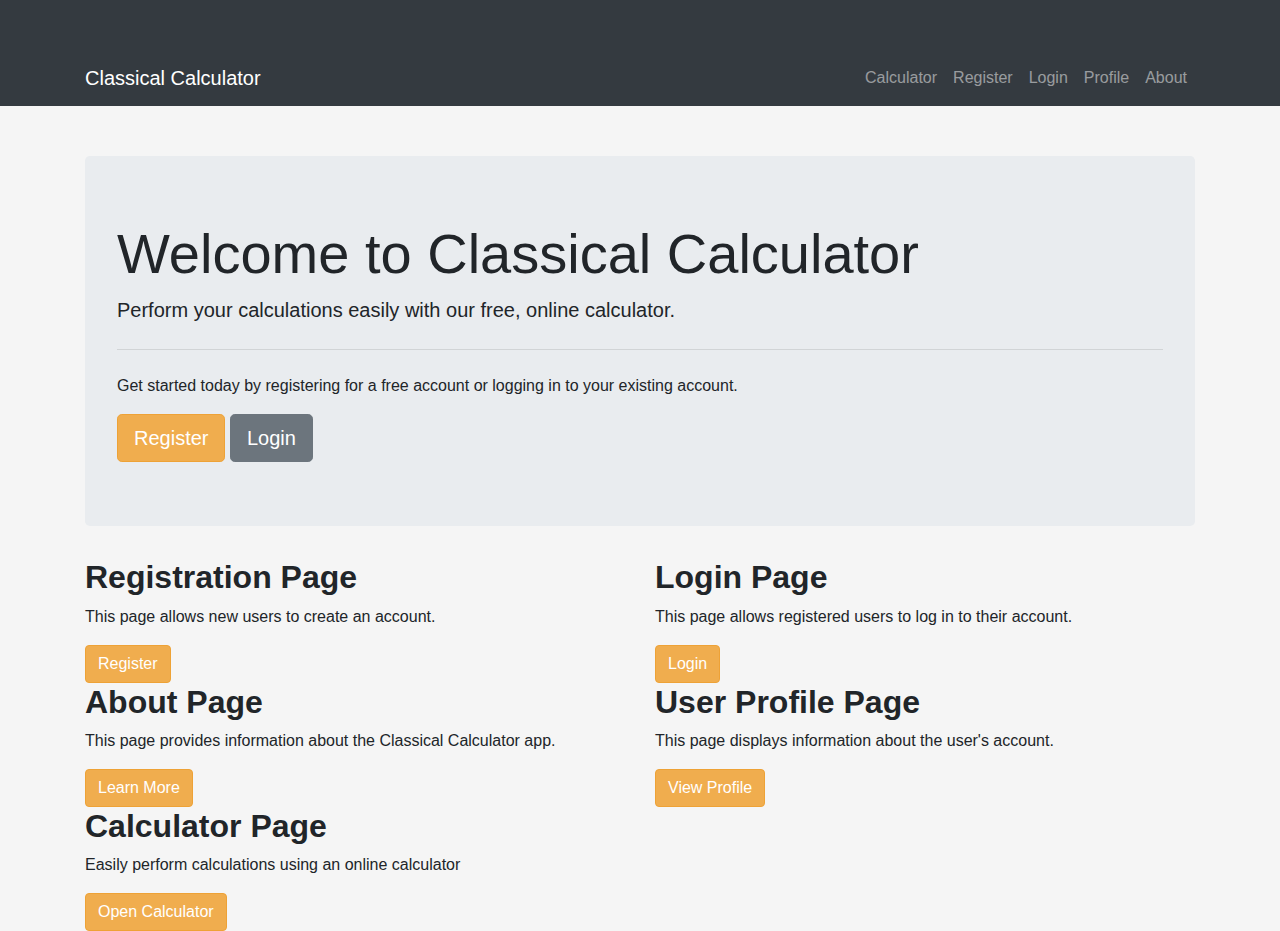
<file: index.html>
<!DOCTYPE html>
<html lang="en">

<head>
	<meta charset="UTF-8">
	<title>Classical Calculator</title>
	<link rel="stylesheet" href="https://stackpath.bootstrapcdn.com/bootstrap/4.3.1/css/bootstrap.min.css"
		integrity="sha384-ggOyR0iXCbMQv3Xipma34MD+dH/1fQ784/j6cY/iJTQUOhcWr7x9JvoRxT2MZw1T" crossorigin="anonymous">
	<link rel="stylesheet" href="css/style.css">
	<script src="https://cdn.jsdelivr.net/npm/bootstrap@5.0.2/dist/js/bootstrap.bundle.min.js"></script>
</head>

<body>
	<nav class="navbar navbar-expand-md navbar-dark bg-dark">
		<div class="container">
			<a class="navbar-brand" href="#">Classical Calculator</a>
			<button class="navbar-toggler" type="button" data-toggle="collapse" data-target="#navbarNav"
				aria-controls="navbarNav" aria-expanded="false" aria-label="Toggle navigation">
				<span class="navbar-toggler-icon"></span>
			</button>
			<div class="collapse navbar-collapse" id="navbarNav">
				<ul class="navbar-nav ml-auto">
					<li class="nav-item">
						<a class="nav-link" href="calculator.html">Calculator</a>
					</li>
					<li class="nav-item">
						<a class="nav-link" href="registration.html">Register</a>
					</li>
					<li class="nav-item">
						<a class="nav-link" href="login.html">Login</a>
					</li>
					<li class="nav-item">
						<a class="nav-link" href="profile.html">Profile</a>
					</li>
					<li class="nav-item">
						<a class="nav-link" href="about.html">About</a>
					</li>
				</ul>
			</div>
		</div>
	</nav>

	<div class="container">
		<div class="jumbotron">
			<h1 class="display-4">Welcome to Classical Calculator</h1>
			<p class="lead">Perform your calculations easily with our free, online calculator.</p>
			<hr class="my-4">
			<p>Get started today by registering for a free account or logging in to your existing account.</p>
			<a class="btn btn-primary btn-lg" href="registration.html" role="button">Register</a>
			<a class="btn btn-secondary btn-lg" href="login.html" role="button">Login</a>
		</div>

		<div class="row">
			<div class="col-sm-12 col-md-6">
				<h2>Registration Page</h2>
				<p>This page allows new users to create an account.</p>
				<a class="btn btn-primary" href="registration.html" role="button">Register</a>
			</div>
			<div class="col-sm-12 col-md-6">
				<h2>Login Page</h2>
				<p>This page allows registered users to log in to their account.</p>
				<a class="btn btn-primary" href="login.html" role="button">Login</a>
			</div>
		</div>

		<div class="row">
			<div class="col-sm-12 col-md-6">
				<h2>About Page</h2>
				<p>This page provides information about the Classical Calculator app.</p>
				<a class="btn btn-primary" href="about.html" role="button">Learn More</a>
			</div>
			<div class="col-sm-12 col-md-6">
				<h2>User Profile Page</h2>
				<p>This page displays information about the user's account.</p>
				<a class="btn btn-primary" href="profile.html" role="button">View Profile</a>
			</div>
		</div>
		<div class="row">
			<div class="col-sm-12 col-md-12">
				<h2>Calculator Page</h2>
				<p>Easily perform calculations using an online calculator</p>
				<a class="btn btn-primary" href="calculator.html" role="button">Open Calculator</a>
			</div>
		</div>
	</div>
</body>

</html>
</file>
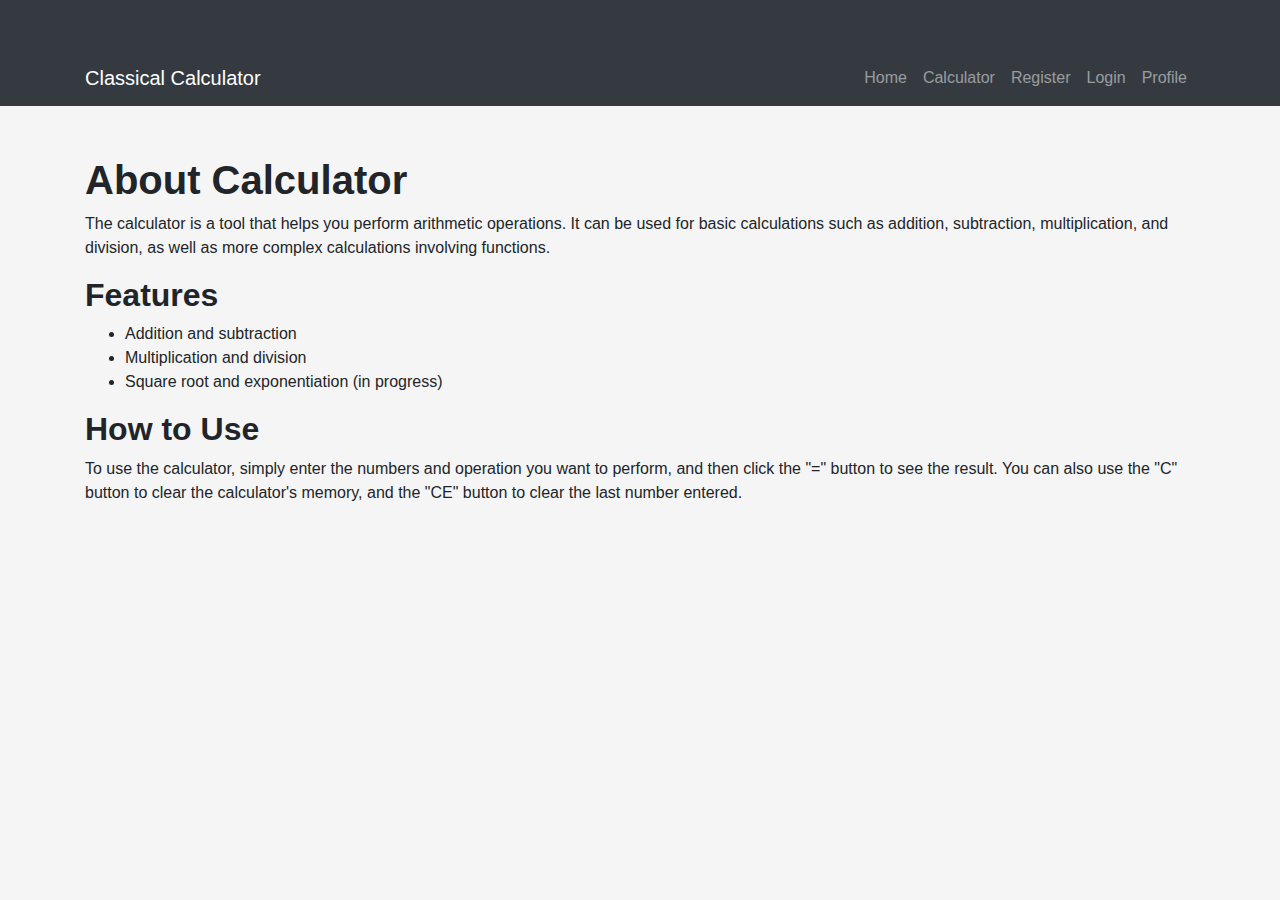
<file: about.html>
<!DOCTYPE html>
<html>

<head>
    <title>About Calculator</title>
    <link rel="stylesheet" href="https://stackpath.bootstrapcdn.com/bootstrap/4.3.1/css/bootstrap.min.css"
        integrity="sha384-ggOyR0iXCbMQv3Xipma34MD+dH/1fQ784/j6cY/iJTQUOhcWr7x9JvoRxT2MZw1T" crossorigin="anonymous">
    <link rel="stylesheet" href="../css/style.css">
    <script src="https://cdn.jsdelivr.net/npm/bootstrap@5.0.2/dist/js/bootstrap.bundle.min.js"></script>

</head>

<body>
    <nav class="navbar sticky-top navbar-expand-lg navbar-dark bg-dark">
        <div class="container">
            <a class="navbar-brand" href="#">Classical Calculator</a>
            <button class="navbar-toggler" type="button" data-bs-toggle="collapse" data-bs-target="#navbarNav">
                <span class="navbar-toggler-icon"></span>
            </button>
            <div class="collapse navbar-collapse" id="navbarNav">
                <ul class="navbar-nav ml-auto">
                    <li class="nav-item">
                        <a class="nav-link" href="index.html">Home</a>
                    </li>
                    <li class="nav-item">
                        <a class="nav-link" href="calculator.html">Calculator</a>
                    </li>
                    <li class="nav-item">
                        <a class="nav-link" href="registration.html">Register</a>
                    </li>
                    <li class="nav-item">
                        <a class="nav-link" href="login.html">Login</a>
                    </li>
                    <li class="nav-item">
                        <a class="nav-link" href="profile.html" tabindex="-1">Profile</a>
                    </li>
                </ul>
            </div>
        </div>
    </nav>

    <div class="container">
        <h1>About Calculator</h1>
        <p>The calculator is a tool that helps you perform arithmetic operations. It can be used for basic calculations
            such as addition, subtraction, multiplication, and division, as well as more complex calculations involving
            functions.</p>
        <h2>Features</h2>
        <ul>
            <li>Addition and subtraction</li>
            <li>Multiplication and division</li>
            <li>Square root and exponentiation (in progress)</li>
        </ul>
        <h2>How to Use</h2>
        <p>To use the calculator, simply enter the numbers and operation you want to perform, and then click the "="
            button to see the result. You can also use the "C" button to clear the calculator's memory, and the "CE"
            button to clear the last number entered.</p>
    </div>
</body>

</html>
</file>
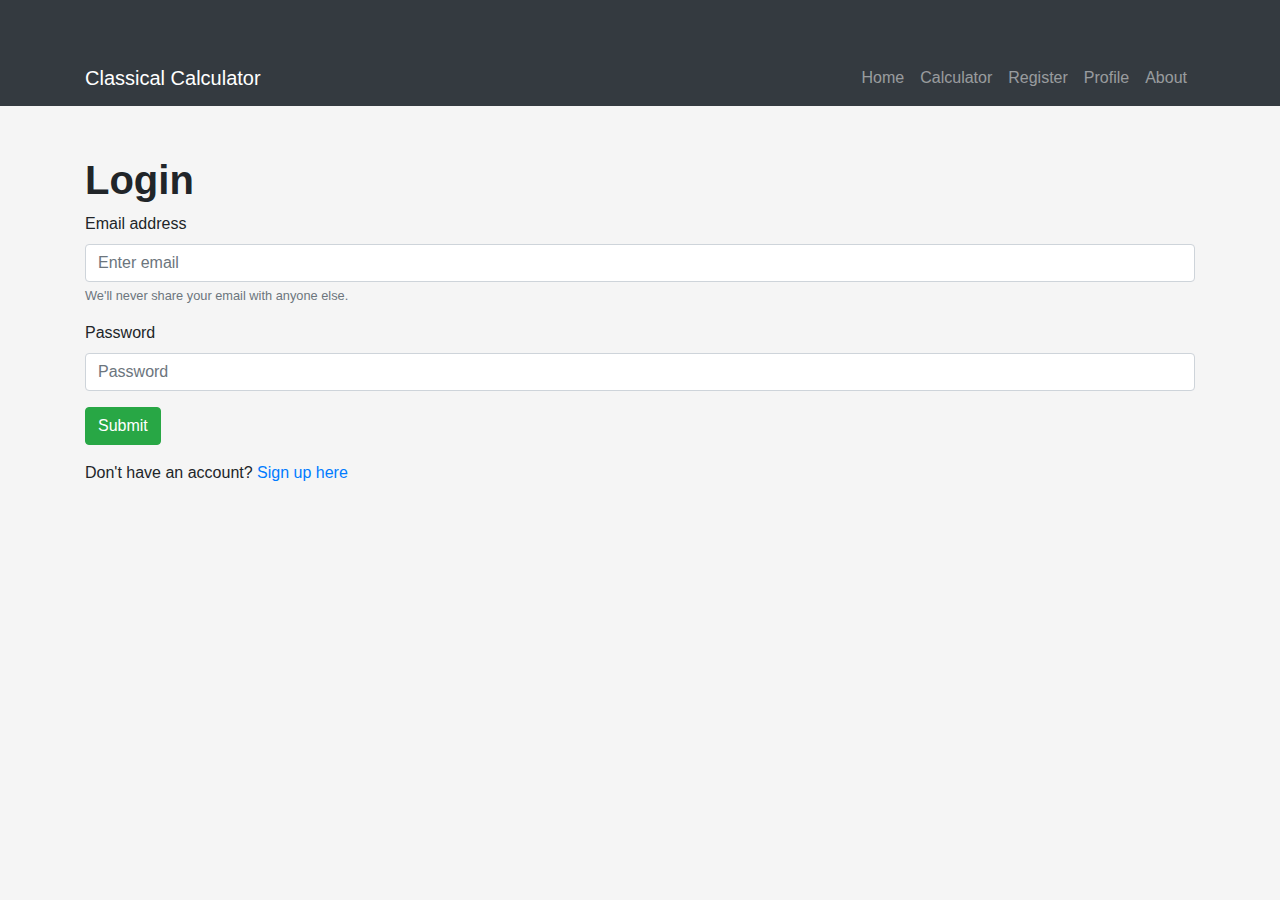
<file: login.html>
<!DOCTYPE html>
<html>

<head>
    <title>Login Page</title>
    <link rel="stylesheet" href="https://stackpath.bootstrapcdn.com/bootstrap/4.3.1/css/bootstrap.min.css"
        integrity="sha384-ggOyR0iXCbMQv3Xipma34MD+dH/1fQ784/j6cY/iJTQUOhcWr7x9JvoRxT2MZw1T" crossorigin="anonymous">
    <link rel="stylesheet" href="../css/style.css">
    <script src="https://cdn.jsdelivr.net/npm/bootstrap@5.0.2/dist/js/bootstrap.bundle.min.js"></script>
    <script src="js/controller.js"></script>
    <script src="js/model.js"></script>
    <script src="js/view.js"></script>
</head>

<body>
    <nav class="navbar navbar-expand-md navbar-dark bg-dark">
        <div class="container">
            <a class="navbar-brand" href="#">Classical Calculator</a>
            <button class="navbar-toggler" type="button" data-toggle="collapse" data-target="#navbarNav"
                aria-controls="navbarNav" aria-expanded="false" aria-label="Toggle navigation">
                <span class="navbar-toggler-icon"></span>
            </button>
            <div class="collapse navbar-collapse" id="navbarNav">
                <ul class="navbar-nav ml-auto">
                    <li class="nav-item">
                        <a class="nav-link" href="index.html">Home</a>
                    </li>
                    <li class="nav-item">
                        <a class="nav-link" href="calculator.html">Calculator</a>
                    </li>
                    <li class="nav-item">
                        <a class="nav-link" href="registration.html">Register</a>
                    </li>
                    <li class="nav-item">
                        <a class="nav-link" href="profile.html">Profile</a>
                    </li>
                    <li class="nav-item">
                        <a class="nav-link" href="about.html">About</a>
                    </li>
                </ul>
            </div>
        </div>
    </nav>

    <div class="container">
        <h1>Login</h1>
        <form role="form" onsubmit="login()">
            <div class="form-group">
                <label for="email">Email address</label>
                <input type="email" class="form-control" id="email" aria-describedby="emailHelp"
                    placeholder="Enter email" required>
                <small id="emailHelp" class="form-text text-muted">We'll never share your email with anyone
                    else.</small>
            </div>
            <div class="form-group">
                <label for="password">Password</label>
                <input type="password" class="form-control" id="password" placeholder="Password" required>
            </div>
            <button type="submit" class="btn btn-success">Submit</button>
        </form>
        <p class="mt-3">Don't have an account? <a href="registration.html">Sign up here</a></p>
    </div>
</body>

</html>
</file>
<file: css/style.css>
/* Global styles */
body {
    background-color: #f5f5f5;
  }
  
  /* Navigation bar styles */
  .navbar {
    background-color: #333;
  }
  
  .navbar-brand {
    color: #fff;
  }
  
  .navbar-nav .nav-link {
    color: #fff;
  }
  
  .navbar-nav .nav-link:hover {
    color: #f5f5f5;
  }
  
  /* Page content styles */
  .container {
    margin-top: 50px;
  }
  
  h1, h2, h3, h4, h5, h6 {
    font-weight: bold;
  }
  
  .btn-primary {
    background-color: #f0ad4e;
    border-color: #eea236;
  }
  
  .btn-primary:hover {
    background-color: #ec971f;
    border-color: #d58512;
  }
</file>
